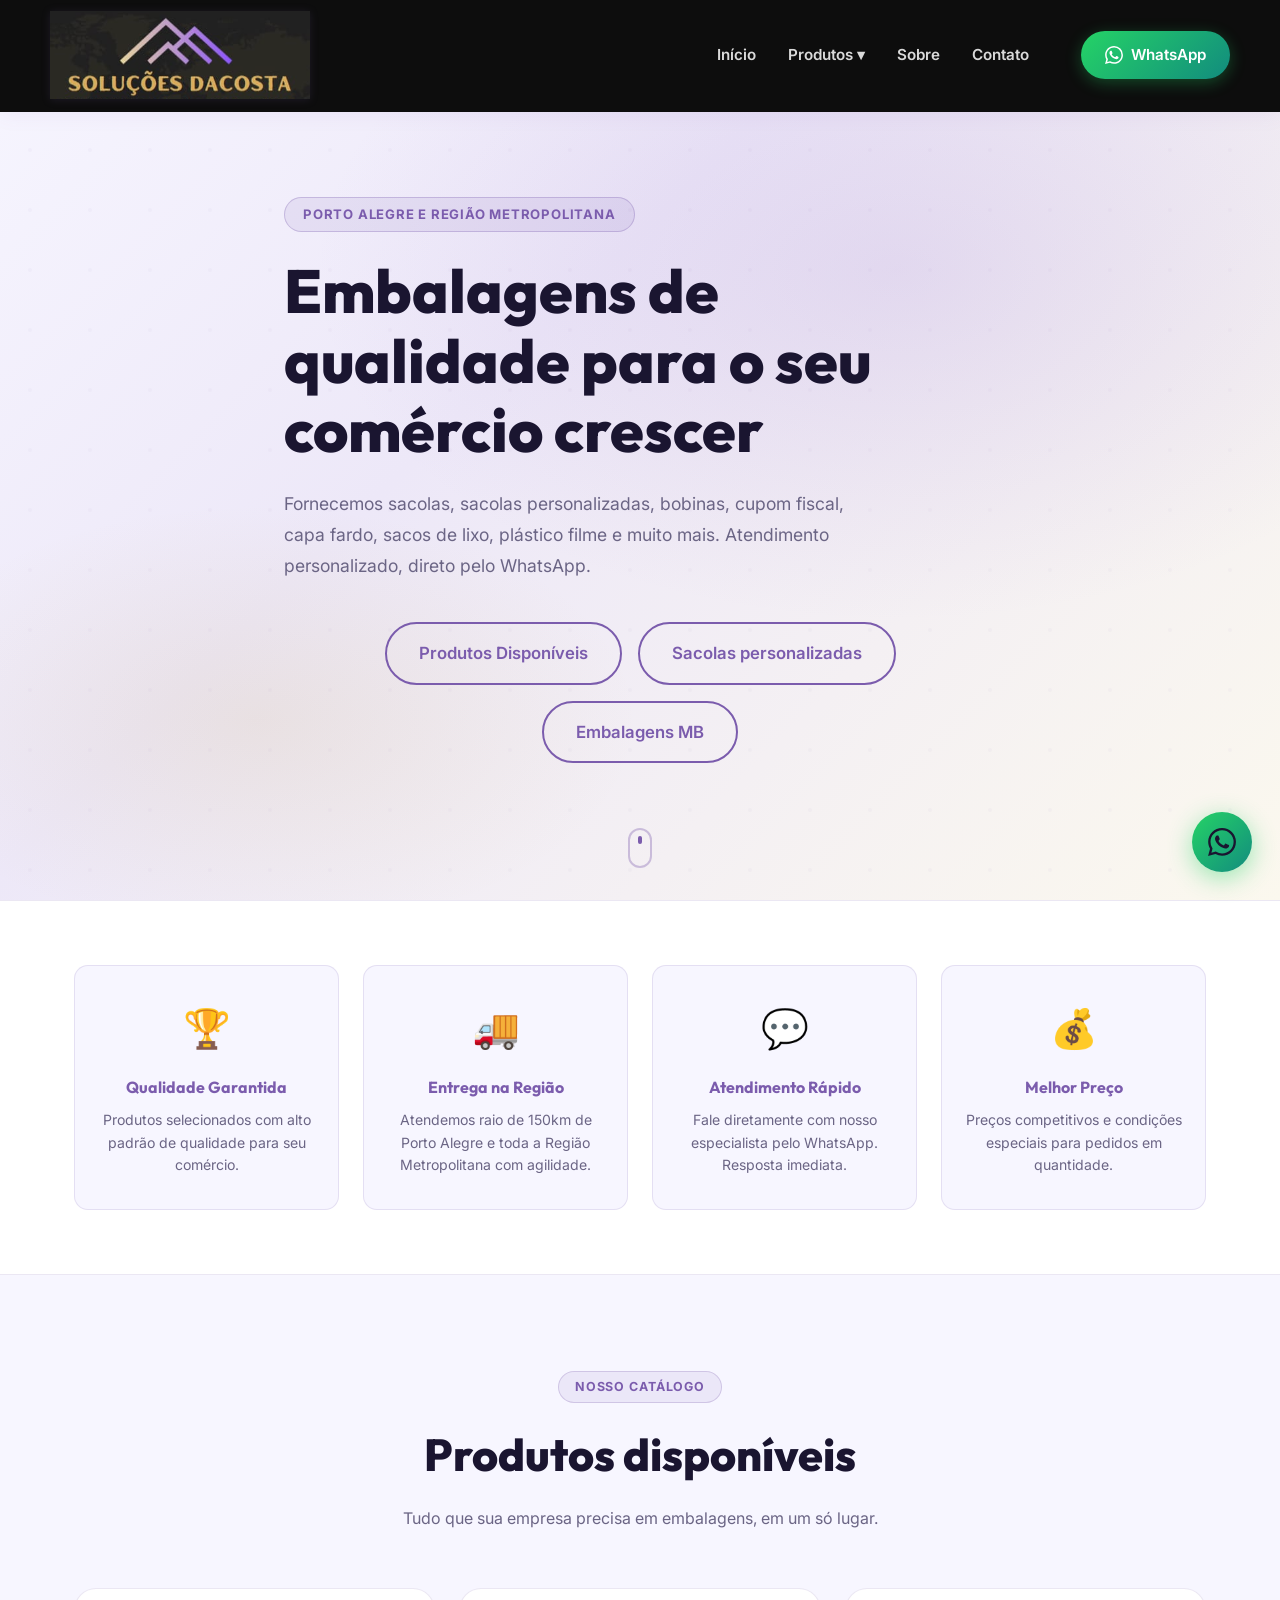
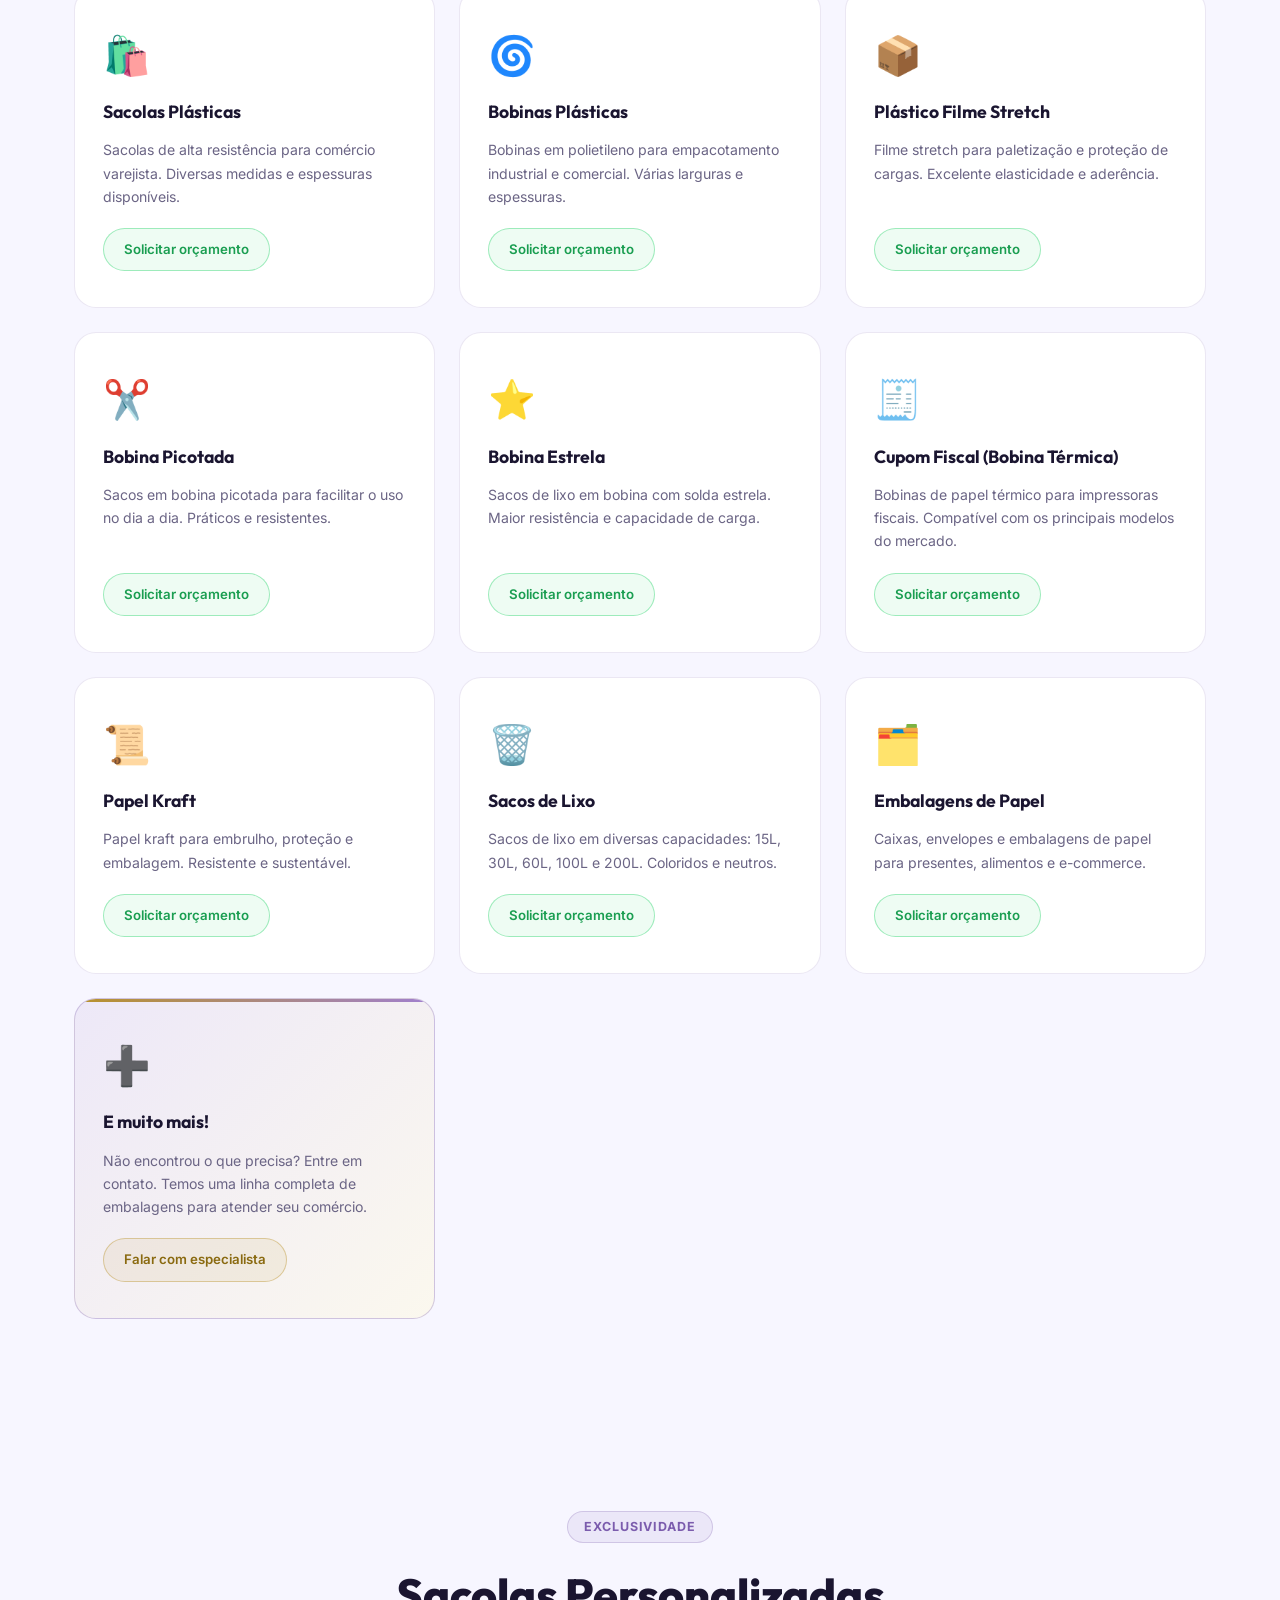
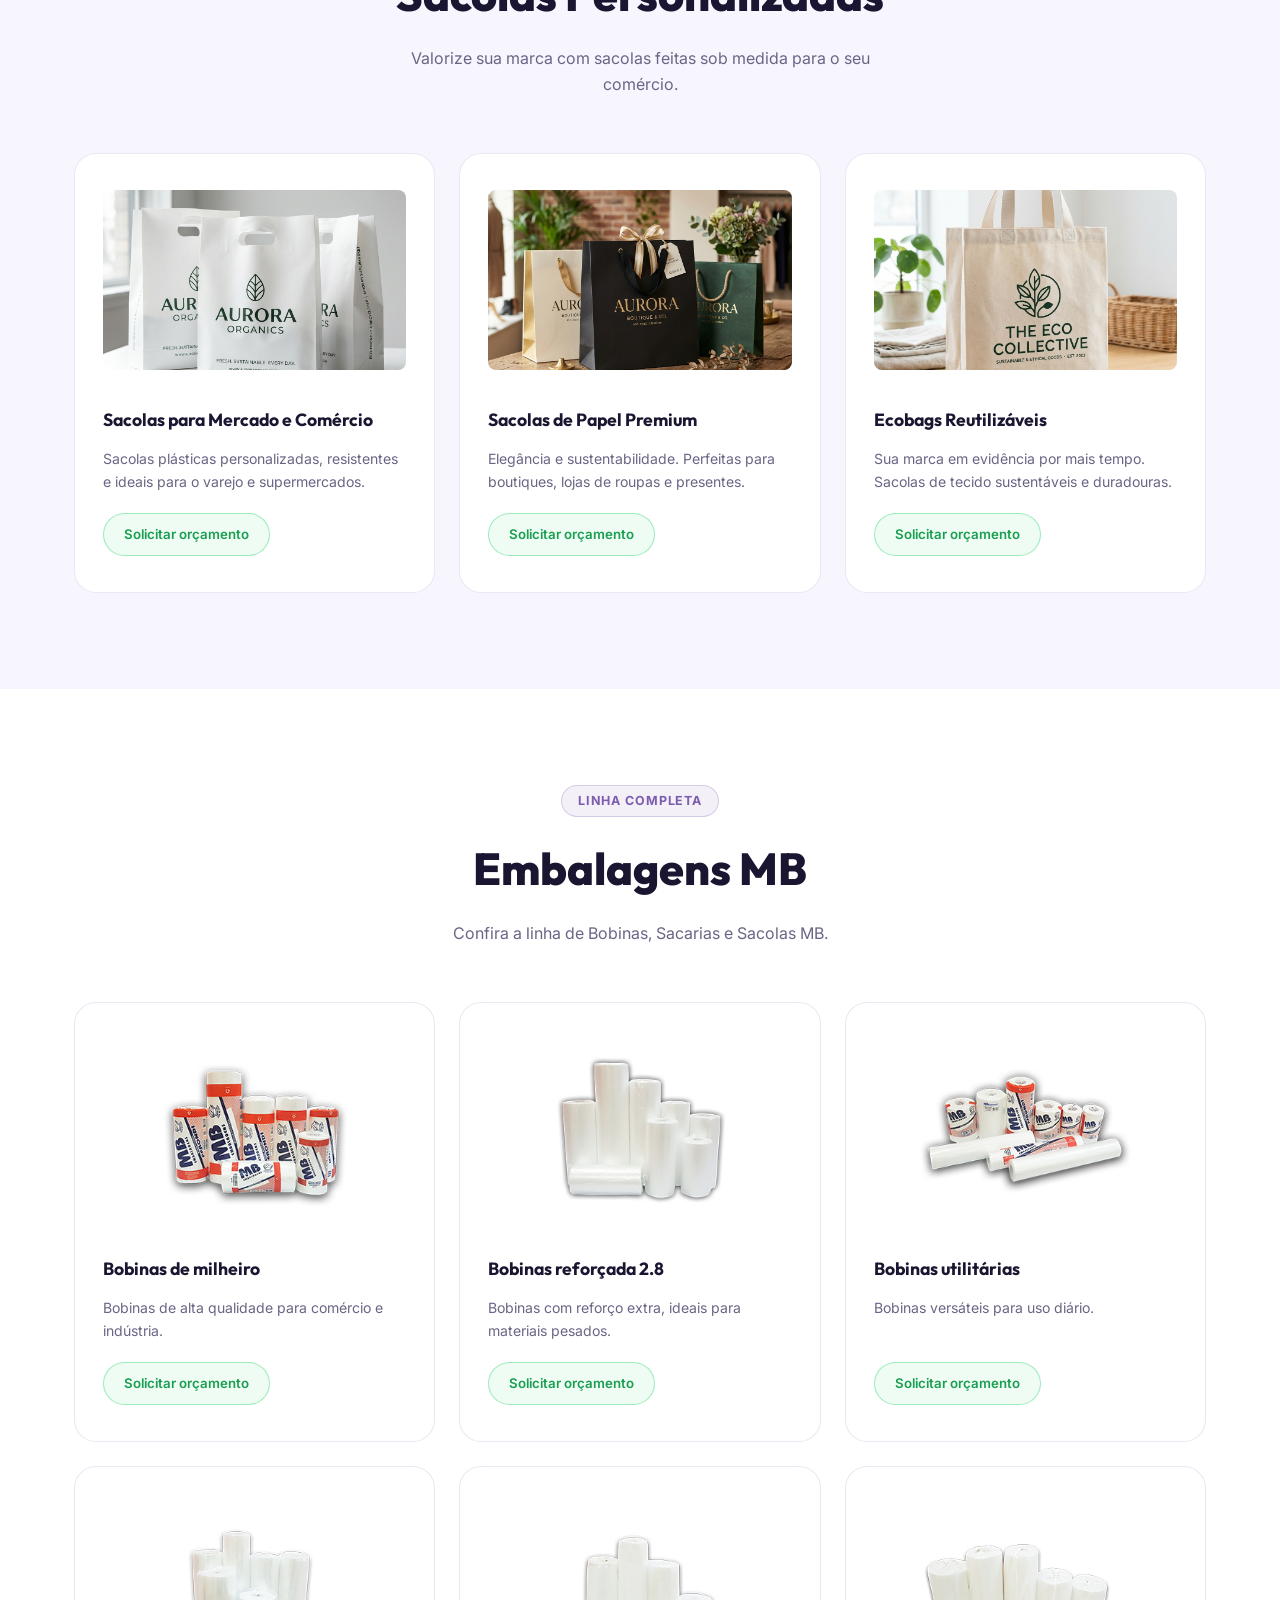
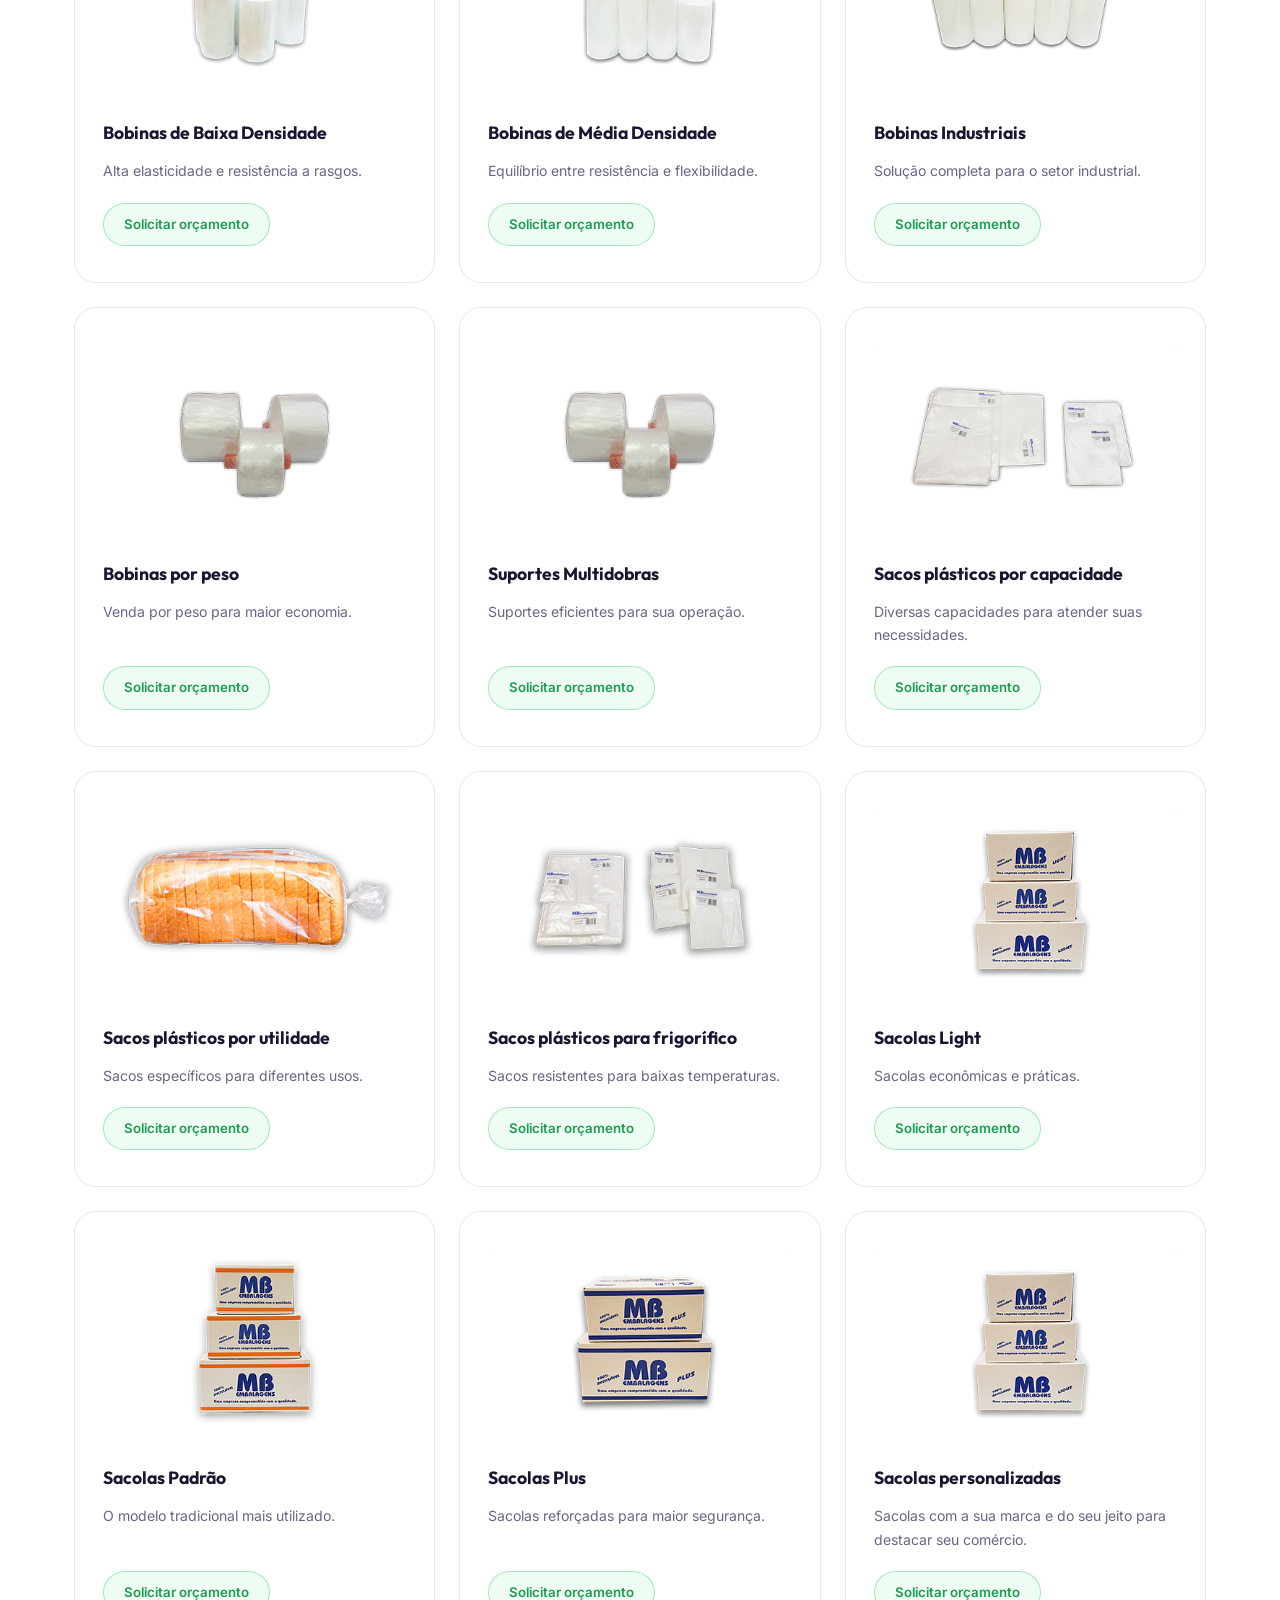
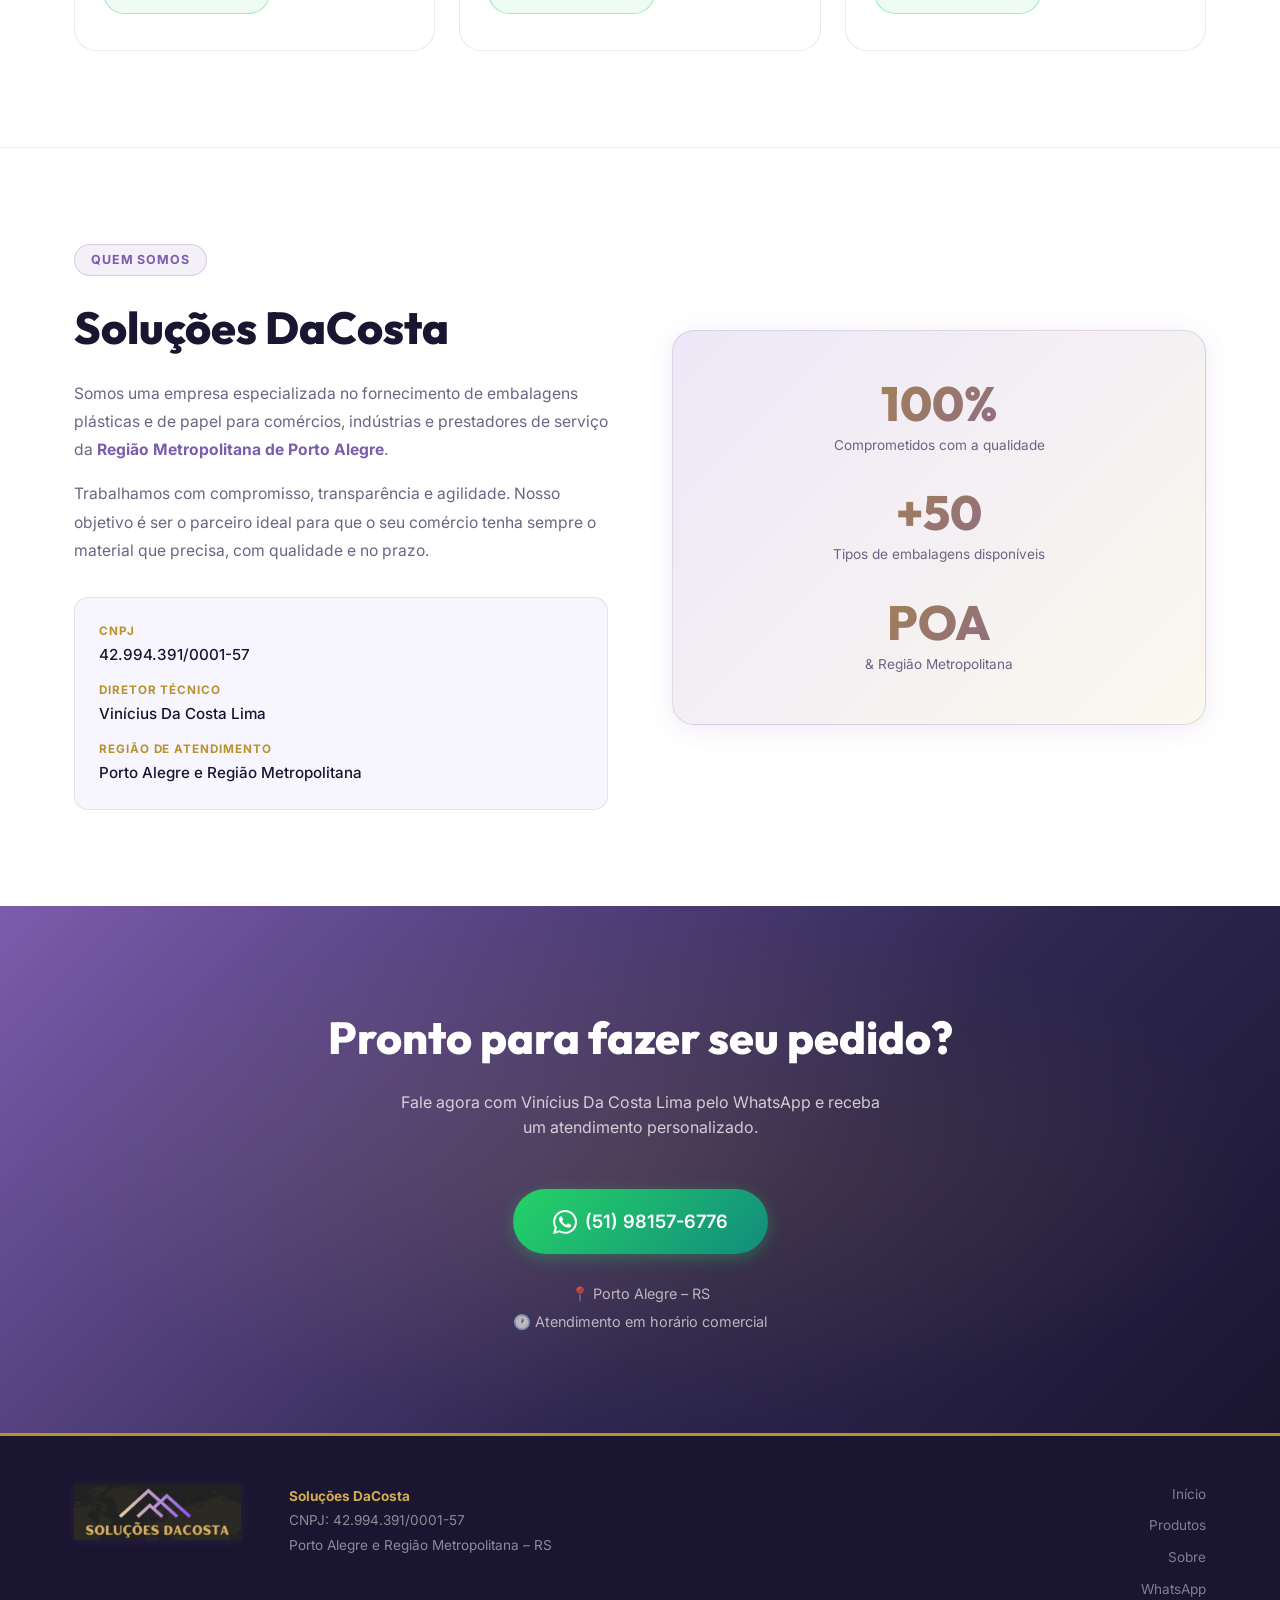
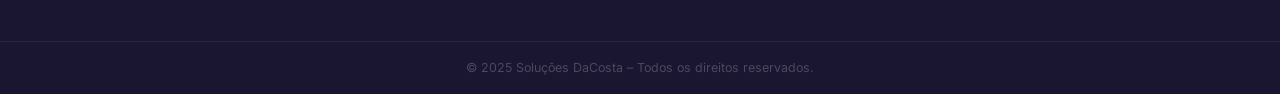
<file: index.html>
<!DOCTYPE html>
<html lang="pt-BR">
<head>
  <meta charset="UTF-8" />
  <meta name="viewport" content="width=device-width, initial-scale=1.0" />
  <title>Soluções DaCosta – Embalagens Plásticas e de Papel | Porto Alegre</title>
  <meta name="description" content="Soluções DaCosta – Fornecedor de embalagens plásticas e de papel em Porto Alegre e Região Metropolitana. Sacolas, bobinas, plástico filme, cupom fiscal, capa fardo e muito mais." />
  <link rel="preconnect" href="https://fonts.googleapis.com" />
  <link rel="preconnect" href="https://fonts.gstatic.com" crossorigin />
  <link href="https://fonts.googleapis.com/css2?family=Inter:wght@300;400;500;600;700;800&family=Outfit:wght@400;600;700;800&display=swap" rel="stylesheet" />
  <link rel="stylesheet" href="styles.css" />
</head>
<body>

  <!-- HEADER -->
  <header class="header" id="header">
    <div class="container header-inner">
      <div class="logo">
        <img src="logo.png" alt="Soluções DaCosta" class="logo-img" />
      </div>
      <nav class="nav" id="nav">
        <a href="#inicio" class="nav-link">Início</a>
        <div class="nav-dropdown">
          <a href="#produtos" class="nav-link">Produtos ▾</a>
          <div class="dropdown-content">
            <a href="#produtos">Produtos Disponíveis</a>
            <a href="#sacolas-personalizadas">Sacolas personalizadas</a>
            <a href="#embalagens-mb">Embalagens MB</a>
          </div>
        </div>
        <a href="#sobre" class="nav-link">Sobre</a>
        <a href="#contato" class="nav-link">Contato</a>
      </nav>
      <a href="https://wa.me/5551981576776?text=Olá!%20Vim%20pelo%20site%20e%20gostaria%20de%20mais%20informações." target="_blank" class="btn btn-whatsapp header-btn" id="header-whatsapp">
        <svg xmlns="http://www.w3.org/2000/svg" viewBox="0 0 24 24" fill="currentColor" width="18" height="18"><path d="M17.472 14.382c-.297-.149-1.758-.867-2.03-.967-.273-.099-.471-.148-.67.15-.197.297-.767.966-.94 1.164-.173.199-.347.223-.644.075-.297-.15-1.255-.463-2.39-1.475-.883-.788-1.48-1.761-1.653-2.059-.173-.297-.018-.458.13-.606.134-.133.298-.347.446-.52.149-.174.198-.298.298-.497.099-.198.05-.371-.025-.52-.075-.149-.669-1.612-.916-2.207-.242-.579-.487-.5-.669-.51-.173-.008-.371-.01-.57-.01-.198 0-.52.074-.792.372-.272.297-1.04 1.016-1.04 2.479 0 1.462 1.065 2.875 1.213 3.074.149.198 2.096 3.2 5.077 4.487.709.306 1.262.489 1.694.625.712.227 1.36.195 1.871.118.571-.085 1.758-.719 2.006-1.413.248-.694.248-1.289.173-1.413-.074-.124-.272-.198-.57-.347m-5.421 7.403h-.004a9.87 9.87 0 01-5.031-1.378l-.361-.214-3.741.982.998-3.648-.235-.374a9.86 9.86 0 01-1.51-5.26c.001-5.45 4.436-9.884 9.888-9.884 2.64 0 5.122 1.03 6.988 2.898a9.825 9.825 0 012.893 6.994c-.003 5.45-4.437 9.884-9.885 9.884m8.413-18.297A11.815 11.815 0 0012.05 0C5.495 0 .16 5.335.157 11.892c0 2.096.547 4.142 1.588 5.945L.057 24l6.305-1.654a11.882 11.882 0 005.683 1.448h.005c6.554 0 11.89-5.335 11.893-11.893a11.821 11.821 0 00-3.48-8.413z"/></svg>
        WhatsApp
      </a>
      <button class="hamburger" id="hamburger" aria-label="Menu">
        <span></span><span></span><span></span>
      </button>
    </div>
  </header>

  <!-- HERO -->
  <section class="hero" id="inicio">
    <div class="hero-overlay"></div>
    <div class="container hero-content">
      <span class="hero-badge">Porto Alegre e Região Metropolitana</span>
      <h1 class="hero-title">Embalagens de qualidade para o seu comércio crescer</h1>
      <p class="hero-subtitle">Fornecemos sacolas, sacolas personalizadas, bobinas, cupom fiscal, capa fardo, sacos de lixo, plástico filme e muito mais. Atendimento personalizado, direto pelo WhatsApp.</p>
      <div class="hero-actions" style="flex-wrap: wrap; gap: 1rem; display: flex; justify-content: center;">
        <a href="#produtos" class="btn btn-outline btn-lg" style="margin: 0;">Produtos Disponíveis</a>
        <a href="#sacolas-personalizadas" class="btn btn-outline btn-lg" style="margin: 0;">Sacolas personalizadas</a>
        <a href="#embalagens-mb" class="btn btn-outline btn-lg" style="margin: 0;">Embalagens MB</a>
      </div>
    </div>
    <div class="hero-scroll-indicator">
      <span></span>
    </div>
  </section>

  <!-- DIFERENCIAIS -->
  <section class="diferenciais">
    <div class="container diferenciais-grid">
      <div class="diferencial-card">
        <div class="diferencial-icon">🏆</div>
        <h3>Qualidade Garantida</h3>
        <p>Produtos selecionados com alto padrão de qualidade para seu comércio.</p>
      </div>
      <div class="diferencial-card">
        <div class="diferencial-icon">🚚</div>
        <h3>Entrega na Região</h3>
        <p>Atendemos raio de 150km de Porto Alegre e toda a Região Metropolitana com agilidade.</p>
      </div>
      <div class="diferencial-card">
        <div class="diferencial-icon">💬</div>
        <h3>Atendimento Rápido</h3>
        <p>Fale diretamente com nosso especialista pelo WhatsApp. Resposta imediata.</p>
      </div>
      <div class="diferencial-card">
        <div class="diferencial-icon">💰</div>
        <h3>Melhor Preço</h3>
        <p>Preços competitivos e condições especiais para pedidos em quantidade.</p>
      </div>
    </div>
  </section>

  <!-- PRODUTOS -->
  <section class="produtos" id="produtos">
    <div class="container">
      <div class="section-header">
        <span class="section-badge">Nosso Catálogo</span>
        <h2 class="section-title">Produtos disponíveis</h2>
        <p class="section-subtitle">Tudo que sua empresa precisa em embalagens, em um só lugar.</p>
      </div>
      <div class="produtos-grid" id="produtos-grid">

        <div class="produto-card" id="prod-sacolas">
          <div class="produto-icon">🛍️</div>
          <h3>Sacolas Plásticas</h3>
          <p>Sacolas de alta resistência para comércio varejista. Diversas medidas e espessuras disponíveis.</p>
          <a href="https://wa.me/5551981576776?text=Olá!%20Tenho%20interesse%20em%20Sacolas%20Plásticas." target="_blank" class="btn-produto">Solicitar orçamento</a>
        </div>

        <div class="produto-card" id="prod-bobinas-plasticas">
          <div class="produto-icon">🌀</div>
          <h3>Bobinas Plásticas</h3>
          <p>Bobinas em polietileno para empacotamento industrial e comercial. Várias larguras e espessuras.</p>
          <a href="https://wa.me/5551981576776?text=Olá!%20Tenho%20interesse%20em%20Bobinas%20Plásticas." target="_blank" class="btn-produto">Solicitar orçamento</a>
        </div>

        <div class="produto-card" id="prod-plastico-filme">
          <div class="produto-icon">📦</div>
          <h3>Plástico Filme Stretch</h3>
          <p>Filme stretch para paletização e proteção de cargas. Excelente elasticidade e aderência.</p>
          <a href="https://wa.me/5551981576776?text=Olá!%20Tenho%20interesse%20em%20Plástico%20Filme%20Stretch." target="_blank" class="btn-produto">Solicitar orçamento</a>
        </div>

        <div class="produto-card" id="prod-bobina-picotada">
          <div class="produto-icon">✂️</div>
          <h3>Bobina Picotada</h3>
          <p>Sacos em bobina picotada para facilitar o uso no dia a dia. Práticos e resistentes.</p>
          <a href="https://wa.me/5551981576776?text=Olá!%20Tenho%20interesse%20em%20Bobina%20Picotada." target="_blank" class="btn-produto">Solicitar orçamento</a>
        </div>

        <div class="produto-card" id="prod-bobina-estrela">
          <div class="produto-icon">⭐</div>
          <h3>Bobina Estrela</h3>
          <p>Sacos de lixo em bobina com solda estrela. Maior resistência e capacidade de carga.</p>
          <a href="https://wa.me/5551981576776?text=Olá!%20Tenho%20interesse%20em%20Bobina%20Estrela." target="_blank" class="btn-produto">Solicitar orçamento</a>
        </div>

        <div class="produto-card" id="prod-cupom-fiscal">
          <div class="produto-icon">🧾</div>
          <h3>Cupom Fiscal (Bobina Térmica)</h3>
          <p>Bobinas de papel térmico para impressoras fiscais. Compatível com os principais modelos do mercado.</p>
          <a href="https://wa.me/5551981576776?text=Olá!%20Tenho%20interesse%20em%20Bobinas%20Térmicas%20para%20cupom%20fiscal." target="_blank" class="btn-produto">Solicitar orçamento</a>
        </div>

        <div class="produto-card" id="prod-papel-kraft">
          <div class="produto-icon">📜</div>
          <h3>Papel Kraft</h3>
          <p>Papel kraft para embrulho, proteção e embalagem. Resistente e sustentável.</p>
          <a href="https://wa.me/5551981576776?text=Olá!%20Tenho%20interesse%20em%20Papel%20Kraft." target="_blank" class="btn-produto">Solicitar orçamento</a>
        </div>

        <div class="produto-card" id="prod-sacos-lixo">
          <div class="produto-icon">🗑️</div>
          <h3>Sacos de Lixo</h3>
          <p>Sacos de lixo em diversas capacidades: 15L, 30L, 60L, 100L e 200L. Coloridos e neutros.</p>
          <a href="https://wa.me/5551981576776?text=Olá!%20Tenho%20interesse%20em%20Sacos%20de%20Lixo." target="_blank" class="btn-produto">Solicitar orçamento</a>
        </div>

        <div class="produto-card" id="prod-embalagens-papel">
          <div class="produto-icon">🗂️</div>
          <h3>Embalagens de Papel</h3>
          <p>Caixas, envelopes e embalagens de papel para presentes, alimentos e e-commerce.</p>
          <a href="https://wa.me/5551981576776?text=Olá!%20Tenho%20interesse%20em%20Embalagens%20de%20Papel." target="_blank" class="btn-produto">Solicitar orçamento</a>
        </div>

        <div class="produto-card produto-card--destaque" id="prod-outros">
          <div class="produto-icon">➕</div>
          <h3>E muito mais!</h3>
          <p>Não encontrou o que precisa? Entre em contato. Temos uma linha completa de embalagens para atender seu comércio.</p>
          <a href="https://wa.me/5551981576776?text=Olá!%20Gostaria%20de%20saber%20mais%20sobre%20os%20produtos%20disponíveis." target="_blank" class="btn-produto btn-produto--gold">Falar com especialista</a>
        </div>

      </div>
    </div>
  </section>

  <!-- SACOLAS PERSONALIZADAS -->
  <section class="produtos embalagens-mb-section" id="sacolas-personalizadas">
    <div class="container">
      <div class="section-header">
        <span class="section-badge">Exclusividade</span>
        <h2 class="section-title">Sacolas Personalizadas</h2>
        <p class="section-subtitle">Valorize sua marca com sacolas feitas sob medida para o seu comércio.</p>
      </div>
      <div class="produtos-grid">
        <div class="produto-card">
          <div class="produto-img-container">
            <img src="assets/sacolas/sacolas_mercado.png" alt="Sacolas para Mercado" class="produto-img" />
          </div>
          <h3>Sacolas para Mercado e Comércio</h3>
          <p>Sacolas plásticas personalizadas, resistentes e ideais para o varejo e supermercados.</p>
          <a href="https://wa.me/5551981576776?text=Ol%C3%A1!%20Gostaria%20de%20fazer%20um%20or%C3%A7amento%20de%20sacolas%20para%20mercado." target="_blank" class="btn-produto">Solicitar orçamento</a>
        </div>
        <div class="produto-card">
          <div class="produto-img-container">
            <img src="assets/sacolas/sacolas_comercio.png" alt="Sacolas de Papel Premium" class="produto-img" />
          </div>
          <h3>Sacolas de Papel Premium</h3>
          <p>Elegância e sustentabilidade. Perfeitas para boutiques, lojas de roupas e presentes.</p>
          <a href="https://wa.me/5551981576776?text=Ol%C3%A1!%20Gostaria%20de%20fazer%20um%20or%C3%A7amento%20de%20sacolas%20de%20papel." target="_blank" class="btn-produto">Solicitar orçamento</a>
        </div>
        <div class="produto-card">
          <div class="produto-img-container">
            <img src="assets/sacolas/sacolas_ecobag.png" alt="Ecobags Personalizadas" class="produto-img" />
          </div>
          <h3>Ecobags Reutilizáveis</h3>
          <p>Sua marca em evidência por mais tempo. Sacolas de tecido sustentáveis e duradouras.</p>
          <a href="https://wa.me/5551981576776?text=Ol%C3%A1!%20Gostaria%20de%20fazer%20um%20or%C3%A7amento%20de%20ecobags." target="_blank" class="btn-produto">Solicitar orçamento</a>
        </div>
      </div>
    </div>
  </section>
  <!-- EMBALAGENS MB -->
  <section class="produtos embalagens-mb-section" id="embalagens-mb" style="background-color: var(--bg-alt);">
    <div class="container">
      <div class="section-header">
        <span class="section-badge">Linha Completa</span>
        <h2 class="section-title">Embalagens MB</h2>
        <p class="section-subtitle">Confira a linha de Bobinas, Sacarias e Sacolas MB.</p>
      </div>
      <div class="produtos-grid" id="embalagens-mb-grid">

        <div class="produto-card">
          <div class="produto-img-container">
            <img src="assets/mb/01_0028_19.jpg" alt="Bobinas de milheiro" class="produto-img" />
          </div>
          <h3>Bobinas de milheiro</h3>
          <p>Bobinas de alta qualidade para comércio e indústria.</p>
          <a href="https://wa.me/5551981576776?text=Ol%C3%A1!%20Tenho%20interesse%20em%20Bobinas%20de%20milheiro." target="_blank" class="btn-produto">Solicitar orçamento</a>
        </div>

        <div class="produto-card">
          <div class="produto-img-container">
            <img src="assets/mb/01_0026_21.jpg" alt="Bobinas reforçada 2.8" class="produto-img" />
          </div>
          <h3>Bobinas reforçada 2.8</h3>
          <p>Bobinas com reforço extra, ideais para materiais pesados.</p>
          <a href="https://wa.me/5551981576776?text=Ol%C3%A1!%20Tenho%20interesse%20em%20Bobinas%20reforçada%202.8." target="_blank" class="btn-produto">Solicitar orçamento</a>
        </div>

        <div class="produto-card">
          <div class="produto-img-container">
            <img src="assets/mb/01_0024_23.jpg" alt="Bobinas utilitárias" class="produto-img" />
          </div>
          <h3>Bobinas utilitárias</h3>
          <p>Bobinas versáteis para uso diário.</p>
          <a href="https://wa.me/5551981576776?text=Ol%C3%A1!%20Tenho%20interesse%20em%20Bobinas%20utilitárias." target="_blank" class="btn-produto">Solicitar orçamento</a>
        </div>

        <div class="produto-card">
          <div class="produto-img-container">
            <img src="assets/mb/01_0021_26.jpg" alt="Bobinas de Baixa Densidade" class="produto-img" />
          </div>
          <h3>Bobinas de Baixa Densidade</h3>
          <p>Alta elasticidade e resistência a rasgos.</p>
          <a href="https://wa.me/5551981576776?text=Ol%C3%A1!%20Tenho%20interesse%20em%20Bobinas%20de%20Baixa%20Densidade." target="_blank" class="btn-produto">Solicitar orçamento</a>
        </div>

        <div class="produto-card">
          <div class="produto-img-container">
            <img src="assets/mb/01_0020_27.jpg" alt="Bobinas de Média Densidade" class="produto-img" />
          </div>
          <h3>Bobinas de Média Densidade</h3>
          <p>Equilíbrio entre resistência e flexibilidade.</p>
          <a href="https://wa.me/5551981576776?text=Ol%C3%A1!%20Tenho%20interesse%20em%20Bobinas%20de%20Média%20Densidade." target="_blank" class="btn-produto">Solicitar orçamento</a>
        </div>

        <div class="produto-card">
          <div class="produto-img-container">
            <img src="assets/mb/01_0018_29.jpg" alt="Bobinas Industriais" class="produto-img" />
          </div>
          <h3>Bobinas Industriais</h3>
          <p>Solução completa para o setor industrial.</p>
          <a href="https://wa.me/5551981576776?text=Ol%C3%A1!%20Tenho%20interesse%20em%20Bobinas%20Industriais." target="_blank" class="btn-produto">Solicitar orçamento</a>
        </div>

        <div class="produto-card">
          <div class="produto-img-container">
            <img src="assets/mb/01_0000_47.jpg" alt="Bobinas por peso" class="produto-img" />
          </div>
          <h3>Bobinas por peso</h3>
          <p>Venda por peso para maior economia.</p>
          <a href="https://wa.me/5551981576776?text=Ol%C3%A1!%20Tenho%20interesse%20em%20Bobinas%20por%20peso." target="_blank" class="btn-produto">Solicitar orçamento</a>
        </div>

        <div class="produto-card">
          <div class="produto-img-container">
            <img src="assets/mb/01_0000_47.jpg" alt="Suportes Multidobras" class="produto-img" />
          </div>
          <h3>Suportes Multidobras</h3>
          <p>Suportes eficientes para sua operação.</p>
          <a href="https://wa.me/5551981576776?text=Ol%C3%A1!%20Tenho%20interesse%20em%20Suportes%20Multidobras." target="_blank" class="btn-produto">Solicitar orçamento</a>
        </div>

        <div class="produto-card">
          <div class="produto-img-container">
            <img src="assets/mb/01_0005_42.jpg" alt="Sacos plásticos por capacidade" class="produto-img" />
          </div>
          <h3>Sacos plásticos por capacidade</h3>
          <p>Diversas capacidades para atender suas necessidades.</p>
          <a href="https://wa.me/5551981576776?text=Ol%C3%A1!%20Tenho%20interesse%20em%20Sacos%20plásticos%20por%20capacidade." target="_blank" class="btn-produto">Solicitar orçamento</a>
        </div>

        <div class="produto-card">
          <div class="produto-img-container">
            <img src="assets/mb/01_0002_45.jpg" alt="Sacos plásticos por utilidade" class="produto-img" />
          </div>
          <h3>Sacos plásticos por utilidade</h3>
          <p>Sacos específicos para diferentes usos.</p>
          <a href="https://wa.me/5551981576776?text=Ol%C3%A1!%20Tenho%20interesse%20em%20Sacos%20plásticos%20por%20utilidade." target="_blank" class="btn-produto">Solicitar orçamento</a>
        </div>

        <div class="produto-card">
          <div class="produto-img-container">
            <img src="assets/mb/01_0047_51.jpg" alt="Sacos plásticos para frigorífico" class="produto-img" />
          </div>
          <h3>Sacos plásticos para frigorífico</h3>
          <p>Sacos resistentes para baixas temperaturas.</p>
          <a href="https://wa.me/5551981576776?text=Ol%C3%A1!%20Tenho%20interesse%20em%20Sacos%20plásticos%20para%20frigorífico." target="_blank" class="btn-produto">Solicitar orçamento</a>
        </div>

        <div class="produto-card">
          <div class="produto-img-container">
            <img src="assets/mb/01_0030_17.jpg" alt="Sacolas Light" class="produto-img" />
          </div>
          <h3>Sacolas Light</h3>
          <p>Sacolas econômicas e práticas.</p>
          <a href="https://wa.me/5551981576776?text=Ol%C3%A1!%20Tenho%20interesse%20em%20Sacolas%20Light." target="_blank" class="btn-produto">Solicitar orçamento</a>
        </div>

        <div class="produto-card">
          <div class="produto-img-container">
            <img src="assets/mb/01_0029_18.jpg" alt="Sacolas Padrão" class="produto-img" />
          </div>
          <h3>Sacolas Padrão</h3>
          <p>O modelo tradicional mais utilizado.</p>
          <a href="https://wa.me/5551981576776?text=Ol%C3%A1!%20Tenho%20interesse%20em%20Sacolas%20Padrão." target="_blank" class="btn-produto">Solicitar orçamento</a>
        </div>

        <div class="produto-card">
          <div class="produto-img-container">
            <img src="assets/mb/01_0031_16.jpg" alt="Sacolas Plus" class="produto-img" />
          </div>
          <h3>Sacolas Plus</h3>
          <p>Sacolas reforçadas para maior segurança.</p>
          <a href="https://wa.me/5551981576776?text=Ol%C3%A1!%20Tenho%20interesse%20em%20Sacolas%20Plus." target="_blank" class="btn-produto">Solicitar orçamento</a>
        </div>

        <div class="produto-card">
          <div class="produto-img-container">
            <img src="assets/mb/01_0030_17.jpg" alt="Sacolas personalizadas" class="produto-img" />
          </div>
          <h3>Sacolas personalizadas</h3>
          <p>Sacolas com a sua marca e do seu jeito para destacar seu comércio.</p>
          <a href="https://wa.me/5551981576776?text=Ol%C3%A1!%20Tenho%20interesse%20em%20Sacolas%20personalizadas." target="_blank" class="btn-produto">Solicitar orçamento</a>
        </div>

      </div>
    </div>
  </section>


  <!-- SOBRE -->
  <section class="sobre" id="sobre">
    <div class="container sobre-inner">
      <div class="sobre-text">
        <span class="section-badge">Quem Somos</span>
        <h2 class="section-title">Soluções DaCosta</h2>
        <p>Somos uma empresa especializada no fornecimento de embalagens plásticas e de papel para comércios, indústrias e prestadores de serviço da <strong>Região Metropolitana de Porto Alegre</strong>.</p>
        <p>Trabalhamos com compromisso, transparência e agilidade. Nosso objetivo é ser o parceiro ideal para que o seu comércio tenha sempre o material que precisa, com qualidade e no prazo.</p>
        <div class="sobre-info">
          <div class="info-item">
            <span class="info-label">CNPJ</span>
            <span class="info-value">42.994.391/0001-57</span>
          </div>
          <div class="info-item">
            <span class="info-label">Diretor Técnico</span>
            <span class="info-value">Vinícius Da Costa Lima</span>
          </div>
          <div class="info-item">
            <span class="info-label">Região de Atendimento</span>
            <span class="info-value">Porto Alegre e Região Metropolitana</span>
          </div>
        </div>
      </div>
      <div class="sobre-visual">
        <div class="sobre-card">
          <div class="sobre-stat">
            <span class="stat-number">100%</span>
            <span class="stat-label">Comprometidos com a qualidade</span>
          </div>
          <div class="sobre-stat">
            <span class="stat-number">+50</span>
            <span class="stat-label">Tipos de embalagens disponíveis</span>
          </div>
          <div class="sobre-stat">
            <span class="stat-number">POA</span>
            <span class="stat-label">& Região Metropolitana</span>
          </div>
        </div>
      </div>
    </div>
  </section>

  <!-- CTA -->
  <section class="cta" id="contato">
    <div class="container cta-inner">
      <h2 class="cta-title">Pronto para fazer seu pedido?</h2>
      <p class="cta-subtitle">Fale agora com Vinícius Da Costa Lima pelo WhatsApp e receba um atendimento personalizado.</p>
      <div class="cta-contact">
        <a href="https://wa.me/5551981576776?text=Olá!%20Gostaria%20de%20fazer%20um%20pedido." target="_blank" class="btn btn-whatsapp btn-xl" id="cta-whatsapp">
          <svg xmlns="http://www.w3.org/2000/svg" viewBox="0 0 24 24" fill="currentColor" width="24" height="24"><path d="M17.472 14.382c-.297-.149-1.758-.867-2.03-.967-.273-.099-.471-.148-.67.15-.197.297-.767.966-.94 1.164-.173.199-.347.223-.644.075-.297-.15-1.255-.463-2.39-1.475-.883-.788-1.48-1.761-1.653-2.059-.173-.297-.018-.458.13-.606.134-.133.298-.347.446-.52.149-.174.198-.298.298-.497.099-.198.05-.371-.025-.52-.075-.149-.669-1.612-.916-2.207-.242-.579-.487-.5-.669-.51-.173-.008-.371-.01-.57-.01-.198 0-.52.074-.792.372-.272.297-1.04 1.016-1.04 2.479 0 1.462 1.065 2.875 1.213 3.074.149.198 2.096 3.2 5.077 4.487.709.306 1.262.489 1.694.625.712.227 1.36.195 1.871.118.571-.085 1.758-.719 2.006-1.413.248-.694.248-1.289.173-1.413-.074-.124-.272-.198-.57-.347m-5.421 7.403h-.004a9.87 9.87 0 01-5.031-1.378l-.361-.214-3.741.982.998-3.648-.235-.374a9.86 9.86 0 01-1.51-5.26c.001-5.45 4.436-9.884 9.888-9.884 2.64 0 5.122 1.03 6.988 2.898a9.825 9.825 0 012.893 6.994c-.003 5.45-4.437 9.884-9.885 9.884m8.413-18.297A11.815 11.815 0 0012.05 0C5.495 0 .16 5.335.157 11.892c0 2.096.547 4.142 1.588 5.945L.057 24l6.305-1.654a11.882 11.882 0 005.683 1.448h.005c6.554 0 11.89-5.335 11.893-11.893a11.821 11.821 0 00-3.48-8.413z"/></svg>
          (51) 98157-6776
        </a>
        <div class="cta-info">
          <p>📍 Porto Alegre – RS</p>
          <p>🕐 Atendimento em horário comercial</p>
        </div>
      </div>
    </div>
  </section>

  <!-- FOOTER -->
  <footer class="footer">
    <div class="container footer-inner">
      <div class="footer-logo">
        <img src="logo.png" alt="Soluções DaCosta" class="logo-img logo-img--small" />
      </div>
      <div class="footer-info">
        <p><strong>Soluções DaCosta</strong></p>
        <p>CNPJ: 42.994.391/0001-57</p>
        <p>Porto Alegre e Região Metropolitana – RS</p>
      </div>
      <div class="footer-links">
        <a href="#inicio">Início</a>
        <a href="#produtos">Produtos</a>
        <a href="#sobre">Sobre</a>
        <a href="https://wa.me/5551981576776" target="_blank">WhatsApp</a>
      </div>
    </div>
    <div class="footer-bottom">
      <p>© 2025 Soluções DaCosta – Todos os direitos reservados.</p>
    </div>
  </footer>

  <!-- WhatsApp Flutuante -->
  <a href="https://wa.me/5551981576776?text=Olá!%20Vim%20pelo%20site%20e%20gostaria%20de%20mais%20informações." target="_blank" class="whatsapp-float" id="whatsapp-float" aria-label="Contato WhatsApp">
    <svg xmlns="http://www.w3.org/2000/svg" viewBox="0 0 24 24" fill="currentColor" width="28" height="28"><path d="M17.472 14.382c-.297-.149-1.758-.867-2.03-.967-.273-.099-.471-.148-.67.15-.197.297-.767.966-.94 1.164-.173.199-.347.223-.644.075-.297-.15-1.255-.463-2.39-1.475-.883-.788-1.48-1.761-1.653-2.059-.173-.297-.018-.458.13-.606.134-.133.298-.347.446-.52.149-.174.198-.298.298-.497.099-.198.05-.371-.025-.52-.075-.149-.669-1.612-.916-2.207-.242-.579-.487-.5-.669-.51-.173-.008-.371-.01-.57-.01-.198 0-.52.074-.792.372-.272.297-1.04 1.016-1.04 2.479 0 1.462 1.065 2.875 1.213 3.074.149.198 2.096 3.2 5.077 4.487.709.306 1.262.489 1.694.625.712.227 1.36.195 1.871.118.571-.085 1.758-.719 2.006-1.413.248-.694.248-1.289.173-1.413-.074-.124-.272-.198-.57-.347m-5.421 7.403h-.004a9.87 9.87 0 01-5.031-1.378l-.361-.214-3.741.982.998-3.648-.235-.374a9.86 9.86 0 01-1.51-5.26c.001-5.45 4.436-9.884 9.888-9.884 2.64 0 5.122 1.03 6.988 2.898a9.825 9.825 0 012.893 6.994c-.003 5.45-4.437 9.884-9.885 9.884m8.413-18.297A11.815 11.815 0 0012.05 0C5.495 0 .16 5.335.157 11.892c0 2.096.547 4.142 1.588 5.945L.057 24l6.305-1.654a11.882 11.882 0 005.683 1.448h.005c6.554 0 11.89-5.335 11.893-11.893a11.821 11.821 0 00-3.48-8.413z"/></svg>
  </a>

  <script src="script.js"></script>
</body>
</html>
</file>
<file: styles.css>
/* ===== RESET & BASE ===== */
*, *::before, *::after { box-sizing: border-box; margin: 0; padding: 0; }

:root {
  --gold:        #B8922A;
  --gold-light:  #D4AC50;
  --gold-dark:   #8A6A10;
  --purple:      #7B5CAD;
  --purple-light:#A07FD0;
  --purple-soft: #EDE8F8;
  --bg:          #FFFFFF;
  --bg-2:        #F7F6FF;
  --bg-3:        #F0EEF9;
  --bg-4:        #EAE7F5;
  --dark:        #1A1530;
  --dark-2:      #2E2750;
  --gray:        #6B6585;
  --gray-light:  #9D98B5;
  --border:      rgba(123,92,173,0.15);
  --border-gold: rgba(184,146,42,0.3);
  --white:       #FFFFFF;
  --green-wa:    #25D366;
  --green-wa-dk: #128C7E;
  --radius:      14px;
  --radius-lg:   22px;
  --shadow:      0 4px 24px rgba(123,92,173,0.12);
  --shadow-lg:   0 8px 40px rgba(123,92,173,0.18);
  --shadow-gold: 0 4px 24px rgba(184,146,42,0.2);
  --transition:  all 0.3s cubic-bezier(.4,0,.2,1);
  --font-body:   'Inter', sans-serif;
  --font-head:   'Outfit', sans-serif;
}

html { scroll-behavior: smooth; }
body {
  font-family: var(--font-body);
  background: var(--bg);
  color: var(--dark);
  line-height: 1.6;
  overflow-x: hidden;
}
.container { max-width: 1180px; margin: 0 auto; padding: 0 24px; }
img { max-width: 100%; display: block; }
a { text-decoration: none; color: inherit; }

/* ===== BUTTONS ===== */
.btn {
  display: inline-flex;
  align-items: center;
  gap: 8px;
  padding: 12px 24px;
  border-radius: 50px;
  font-weight: 600;
  font-size: 0.95rem;
  cursor: pointer;
  border: none;
  transition: var(--transition);
  white-space: nowrap;
}
.btn-whatsapp {
  background: linear-gradient(135deg, #25D366, #128C7E);
  color: #fff;
  box-shadow: 0 4px 16px rgba(37,211,102,0.3);
}
.btn-whatsapp:hover {
  transform: translateY(-2px);
  box-shadow: 0 8px 28px rgba(37,211,102,0.45);
}
.btn-outline {
  background: transparent;
  color: var(--purple);
  border: 2px solid var(--purple);
}
.btn-outline:hover {
  background: var(--purple);
  color: #fff;
  transform: translateY(-2px);
}
.btn-lg  { padding: 16px 32px; font-size: 1.05rem; }
.btn-xl  { padding: 18px 40px; font-size: 1.15rem; }

/* ===== HEADER ===== */
.header {
  position: fixed;
  top: 0; left: 0; right: 0;
  z-index: 1000;
  transition: var(--transition);
  background: #0d0d0d;
  backdrop-filter: blur(16px);
  border-bottom: 2px solid transparent;
  box-shadow: 0 2px 20px rgba(123,92,173,0.08);
}
.header.scrolled {
  border-bottom-color: var(--border-gold);
  box-shadow: 0 4px 32px rgba(123,92,173,0.14);
}
.header-inner {
  display: flex;
  align-items: center;
  gap: 36px;
  padding: 10px 0;
}
.logo { flex-shrink: 0; }
.logo-img {
  height: 90px;
  max-width: 260px;
  width: auto;
  object-fit: contain;
  transition: var(--transition);
  filter: drop-shadow(0 1px 4px rgba(123,92,173,0.15));
}
.logo-img:hover {
  transform: scale(1.03);
  filter: drop-shadow(0 2px 8px rgba(123,92,173,0.3));
}
.logo-img--small { height: 56px; max-width: 180px; }

.nav {
  display: flex;
  align-items: center;
  gap: 32px;
  margin-left: auto;
}
.nav-link {
  color: rgba(255,255,255,0.85);
  font-weight: 600;
  font-size: 0.95rem;
  transition: var(--transition);
  position: relative;
}
.nav-link::after {
  content: '';
  position: absolute;
  bottom: -4px; left: 0;
  width: 0; height: 2px;
  background: var(--gold);
  transition: var(--transition);
}
.nav-link:hover { color: var(--gold); }
.nav-link:hover::after { width: 100%; }

.header-btn { margin-left: 16px; }

.hamburger {
  display: none;
  flex-direction: column;
  gap: 5px;
  background: none;
  border: none;
  cursor: pointer;
  padding: 4px;
  margin-left: auto;
}
.hamburger span {
  display: block;
  width: 24px; height: 2px;
  background: #fff;
  border-radius: 2px;
  transition: var(--transition);
}

/* ===== HERO ===== */
.hero {
  min-height: 100vh;
  display: flex;
  align-items: center;
  position: relative;
  overflow: hidden;
  background: linear-gradient(135deg, #F7F6FF 0%, #EDE8F8 40%, #FBF8EE 100%);
}
.hero::before {
  content: '';
  position: absolute;
  inset: 0;
  background:
    radial-gradient(ellipse 70% 60% at 70% 30%, rgba(160,127,208,0.18) 0%, transparent 65%),
    radial-gradient(ellipse 50% 40% at 20% 80%, rgba(184,146,42,0.1) 0%, transparent 60%);
}
.hero-overlay {
  position: absolute; inset: 0;
  background: url("data:image/svg+xml,%3Csvg width='60' height='60' viewBox='0 0 60 60' xmlns='http://www.w3.org/2000/svg'%3E%3Cg fill='%237B5CAD' fill-opacity='0.04'%3E%3Ccircle cx='30' cy='30' r='2'/%3E%3C/g%3E%3C/svg%3E");
}
.hero-content {
  position: relative; z-index: 2;
  padding: 160px 24px 100px;
  max-width: 760px;
}
.hero-badge {
  display: inline-block;
  background: rgba(123,92,173,0.1);
  border: 1px solid rgba(123,92,173,0.3);
  color: var(--purple);
  padding: 6px 18px;
  border-radius: 50px;
  font-size: 0.82rem;
  font-weight: 700;
  letter-spacing: 0.06em;
  text-transform: uppercase;
  margin-bottom: 24px;
  animation: fadeInUp 0.6s ease both;
}
.hero-title {
  font-family: var(--font-head);
  font-size: clamp(2.2rem, 5vw, 3.8rem);
  font-weight: 800;
  line-height: 1.15;
  margin-bottom: 24px;
  color: var(--dark);
  animation: fadeInUp 0.6s ease 0.1s both;
}
.hero-title span { color: var(--gold); }
.hero-subtitle {
  font-size: 1.1rem;
  color: var(--gray);
  margin-bottom: 40px;
  max-width: 560px;
  line-height: 1.75;
  animation: fadeInUp 0.6s ease 0.2s both;
}
.hero-actions {
  display: flex;
  flex-wrap: wrap;
  gap: 16px;
  animation: fadeInUp 0.6s ease 0.3s both;
}
.hero-scroll-indicator {
  position: absolute; bottom: 32px; left: 50%;
  transform: translateX(-50%); z-index: 2;
}
.hero-scroll-indicator span {
  display: block;
  width: 24px; height: 40px;
  border: 2px solid rgba(123,92,173,0.35);
  border-radius: 12px; position: relative;
}
.hero-scroll-indicator span::after {
  content: '';
  position: absolute;
  top: 6px; left: 50%;
  transform: translateX(-50%);
  width: 4px; height: 8px;
  background: var(--purple);
  border-radius: 2px;
  animation: scroll-bounce 1.5s ease infinite;
}

/* ===== DIFERENCIAIS ===== */
.diferenciais {
  padding: 64px 0;
  background: var(--bg);
  border-top: 1px solid var(--border);
  border-bottom: 1px solid var(--border);
}
.diferenciais-grid {
  display: grid;
  grid-template-columns: repeat(4, 1fr);
  gap: 24px;
}
.diferencial-card {
  text-align: center;
  padding: 32px 20px;
  background: var(--bg-2);
  border-radius: var(--radius);
  border: 1px solid var(--border);
  transition: var(--transition);
}
.diferencial-card:hover {
  border-color: var(--purple-light);
  transform: translateY(-4px);
  box-shadow: var(--shadow-lg);
}
.diferencial-icon { font-size: 2.4rem; margin-bottom: 16px; }
.diferencial-card h3 {
  font-family: var(--font-head);
  font-size: 1rem;
  font-weight: 700;
  color: var(--purple);
  margin-bottom: 8px;
}
.diferencial-card p {
  font-size: 0.88rem;
  color: var(--gray);
  line-height: 1.6;
}

/* ===== SECTION HELPERS ===== */
.section-header { text-align: center; margin-bottom: 56px; }
.section-badge {
  display: inline-block;
  background: rgba(123,92,173,0.09);
  border: 1px solid rgba(123,92,173,0.25);
  color: var(--purple);
  padding: 5px 16px;
  border-radius: 50px;
  font-size: 0.78rem;
  font-weight: 700;
  letter-spacing: 0.07em;
  text-transform: uppercase;
  margin-bottom: 16px;
}
.section-title {
  font-family: var(--font-head);
  font-size: clamp(1.8rem, 4vw, 2.8rem);
  font-weight: 800;
  margin-bottom: 16px;
  color: var(--dark);
}
.section-title span { color: var(--gold); }
.section-subtitle {
  font-size: 1rem;
  color: var(--gray);
  max-width: 520px;
  margin: 0 auto;
}

/* ===== PRODUTOS ===== */
.produtos { padding: 96px 0; background: var(--bg-2); }
.produtos-grid {
  display: grid;
  grid-template-columns: repeat(3, 1fr);
  gap: 24px;
}
.produto-card {
  background: var(--white);
  border: 1px solid var(--border);
  border-radius: var(--radius-lg);
  padding: 36px 28px;
  display: flex;
  flex-direction: column;
  gap: 12px;
  transition: var(--transition);
  position: relative;
  overflow: hidden;
}
.produto-card::before {
  content: '';
  position: absolute;
  top: 0; left: 0; right: 0;
  height: 3px;
  background: linear-gradient(90deg, var(--gold), var(--purple-light));
  opacity: 0;
  transition: var(--transition);
}
.produto-card:hover {
  border-color: var(--purple-light);
  transform: translateY(-6px);
  box-shadow: var(--shadow-lg);
}
.produto-card:hover::before { opacity: 1; }
.produto-card--destaque {
  background: linear-gradient(135deg, var(--purple-soft), #FBF8EE);
  border-color: rgba(123,92,173,0.3);
}
.produto-card--destaque::before { opacity: 1; }
.produto-icon { font-size: 2.4rem; }
.produto-card h3 {
  font-family: var(--font-head);
  font-size: 1.1rem;
  font-weight: 700;
  color: var(--dark);
}
.produto-card p {
  font-size: 0.88rem;
  color: var(--gray);
  line-height: 1.65;
  flex: 1;
}
.btn-produto {
  display: inline-flex;
  align-items: center;
  justify-content: center;
  padding: 10px 20px;
  border-radius: 50px;
  font-size: 0.83rem;
  font-weight: 600;
  background: rgba(37,211,102,0.08);
  border: 1px solid rgba(37,211,102,0.4);
  color: #1a9e51;
  transition: var(--transition);
  margin-top: 8px;
  width: fit-content;
}
.btn-produto:hover {
  background: var(--green-wa);
  color: #fff;
  border-color: var(--green-wa);
  transform: translateY(-1px);
}
.btn-produto--gold {
  background: rgba(184,146,42,0.09);
  border-color: rgba(184,146,42,0.4);
  color: var(--gold-dark);
}
.btn-produto--gold:hover {
  background: var(--gold);
  color: #fff;
  border-color: var(--gold);
}

/* ===== SOBRE ===== */
.sobre {
  padding: 96px 0;
  background: var(--bg);
  border-top: 1px solid var(--border);
}
.sobre-inner {
  display: grid;
  grid-template-columns: 1fr 1fr;
  gap: 64px;
  align-items: center;
}
.sobre-text p {
  color: var(--gray);
  font-size: 0.98rem;
  line-height: 1.8;
  margin-bottom: 16px;
}
.sobre-text strong { color: var(--purple); }
.sobre-info {
  display: flex;
  flex-direction: column;
  gap: 14px;
  margin-top: 32px;
  padding: 24px;
  background: var(--bg-2);
  border-radius: var(--radius);
  border: 1px solid var(--border);
}
.info-item { display: flex; flex-direction: column; gap: 2px; }
.info-label {
  font-size: 0.73rem;
  text-transform: uppercase;
  letter-spacing: 0.08em;
  color: var(--gold);
  font-weight: 700;
}
.info-value { font-size: 0.95rem; color: var(--dark); font-weight: 500; }

.sobre-card {
  background: linear-gradient(135deg, var(--purple-soft), #FBF8EE);
  border-radius: var(--radius-lg);
  border: 1px solid rgba(123,92,173,0.2);
  padding: 48px 40px;
  display: flex;
  flex-direction: column;
  gap: 32px;
  box-shadow: var(--shadow);
}
.sobre-stat { text-align: center; }
.stat-number {
  display: block;
  font-family: var(--font-head);
  font-size: 3rem;
  font-weight: 800;
  background: linear-gradient(135deg, var(--gold), var(--purple));
  -webkit-background-clip: text;
  -webkit-text-fill-color: transparent;
  background-clip: text;
  line-height: 1;
}
.stat-label {
  display: block;
  font-size: 0.85rem;
  color: var(--gray);
  margin-top: 8px;
}

/* ===== CTA ===== */
.cta {
  padding: 96px 0;
  background: linear-gradient(135deg, var(--purple) 0%, var(--dark-2) 60%, var(--dark) 100%);
  position: relative;
  overflow: hidden;
}
.cta::before {
  content: '';
  position: absolute; inset: 0;
  background: radial-gradient(ellipse 70% 70% at 50% 50%, rgba(184,146,42,0.15) 0%, transparent 70%);
}
.cta-inner { position: relative; z-index: 1; text-align: center; }
.cta-title {
  font-family: var(--font-head);
  font-size: clamp(1.8rem, 4vw, 2.8rem);
  font-weight: 800;
  margin-bottom: 16px;
  color: #fff;
}
.cta-subtitle {
  font-size: 1rem;
  color: rgba(255,255,255,0.75);
  margin-bottom: 48px;
  max-width: 500px;
  margin-left: auto; margin-right: auto;
}
.cta-contact { display: flex; flex-direction: column; align-items: center; gap: 24px; }
.cta-info p { font-size: 0.9rem; color: rgba(255,255,255,0.65); margin: 4px 0; }

/* ===== FOOTER ===== */
.footer {
  background: var(--dark);
  border-top: 3px solid var(--gold);
  padding: 48px 0 0;
}
.footer-inner {
  display: grid;
  grid-template-columns: auto 1fr auto;
  gap: 48px;
  align-items: start;
  padding-bottom: 40px;
}
.footer-info p { font-size: 0.85rem; color: rgba(255,255,255,0.5); line-height: 1.8; }
.footer-info strong { color: var(--gold-light); }
.footer-links { display: flex; flex-direction: column; gap: 10px; text-align: right; }
.footer-links a { font-size: 0.85rem; color: rgba(255,255,255,0.45); transition: var(--transition); }
.footer-links a:hover { color: var(--gold-light); }
.footer-bottom { border-top: 1px solid rgba(255,255,255,0.07); padding: 16px 24px; text-align: center; }
.footer-bottom p { font-size: 0.78rem; color: rgba(255,255,255,0.22); }

/* ===== WHATSAPP FLOAT ===== */
.whatsapp-float {
  position: fixed;
  bottom: 28px; right: 28px;
  z-index: 999;
  width: 60px; height: 60px;
  background: linear-gradient(135deg, #25D366, #128C7E);
  border-radius: 50%;
  display: flex; align-items: center; justify-content: center;
  box-shadow: 0 6px 24px rgba(37,211,102,0.45);
  transition: var(--transition);
  animation: pulse-wa 2s ease infinite;
}
.whatsapp-float:hover {
  transform: scale(1.12);
  box-shadow: 0 8px 32px rgba(37,211,102,0.65);
  animation: none;
}

/* ===== ANIMATIONS ===== */
@keyframes fadeInUp {
  from { opacity: 0; transform: translateY(24px); }
  to   { opacity: 1; transform: translateY(0); }
}
@keyframes scroll-bounce {
  0%, 100% { opacity: 1; transform: translateX(-50%) translateY(0); }
  50%       { opacity: 0.4; transform: translateX(-50%) translateY(8px); }
}
@keyframes pulse-wa {
  0%, 100% { box-shadow: 0 6px 24px rgba(37,211,102,0.45); }
  50%       { box-shadow: 0 6px 40px rgba(37,211,102,0.75); }
}

/* ===== SCROLL REVEAL ===== */
.reveal { opacity: 0; transform: translateY(30px); transition: opacity 0.7s ease, transform 0.7s ease; }
.reveal.visible { opacity: 1; transform: translateY(0); }

/* ===== RESPONSIVE ===== */
@media (max-width: 1024px) {
  .diferenciais-grid { grid-template-columns: repeat(2, 1fr); }
  .produtos-grid { grid-template-columns: repeat(2, 1fr); }
  .sobre-inner { grid-template-columns: 1fr; gap: 40px; }
  .footer-inner { grid-template-columns: 1fr 1fr; }
}
@media (max-width: 768px) {
  .nav, .header-btn { display: none; }
  .nav.open {
    display: flex; flex-direction: column;
    position: fixed; top: 0; left: 0; right: 0; bottom: 0;
    background: rgba(255,255,255,0.98);
    justify-content: center; align-items: center;
    gap: 40px; font-size: 1.3rem; z-index: 999;
  }
  .nav.open .nav-link { color: var(--dark); font-size: 1.3rem; }
  .hamburger { display: flex; z-index: 1001; }
  .produtos-grid { grid-template-columns: 1fr; }
  .diferenciais-grid { grid-template-columns: 1fr 1fr; }
  .footer-inner { grid-template-columns: 1fr; gap: 24px; }
  .footer-links { text-align: left; }
  .hero-actions { flex-direction: column; align-items: flex-start; }
  .logo-img { height: 70px; }
}
@media (max-width: 480px) {
  .diferenciais-grid { grid-template-columns: 1fr; }
  .sobre-card { padding: 32px 24px; }
  .stat-number { font-size: 2.4rem; }
}

.produto-img-container {
  width: 100%;
  height: 180px;
  overflow: hidden;
  border-radius: 8px;
  margin-bottom: 1.5rem;
  background: #f4f4f4;
  display: flex;
  align-items: center;
  justify-content: center;
}
.produto-img-container img.produto-img {
  width: 100%;
  height: 100%;
  object-fit: cover;
  transition: transform 0.3s ease;
}
.produto-card:hover .produto-img-container img.produto-img {
  transform: scale(1.05);
}

/* Dropdown Menu */
.nav-dropdown {
  position: relative;
  display: inline-block;
}
.dropdown-content {
  display: none;
  position: absolute;
  background-color: #fff;
  min-width: 220px;
  box-shadow: 0px 8px 16px 0px rgba(0,0,0,0.1);
  z-index: 100;
  border-radius: 8px;
  overflow: hidden;
  top: 100%;
  left: 0;
}
.dropdown-content a {
  color: var(--dark);
  padding: 12px 16px;
  text-decoration: none;
  display: block;
  font-weight: 500;
  font-size: 0.95rem;
  transition: background 0.3s;
}
.dropdown-content a:hover {
  background-color: var(--bg-alt);
  color: var(--primary-color);
}
.nav-dropdown:hover .dropdown-content {
  display: block;
}
@media (max-width: 768px) {
  .nav-dropdown { display: block; width: 100%; }
  .dropdown-content {
    position: relative;
    box-shadow: none;
    background-color: transparent;
    padding-left: 1rem;
    display: none;
  }
  .nav-dropdown:hover .dropdown-content {
    display: block;
  }
}
</file>
